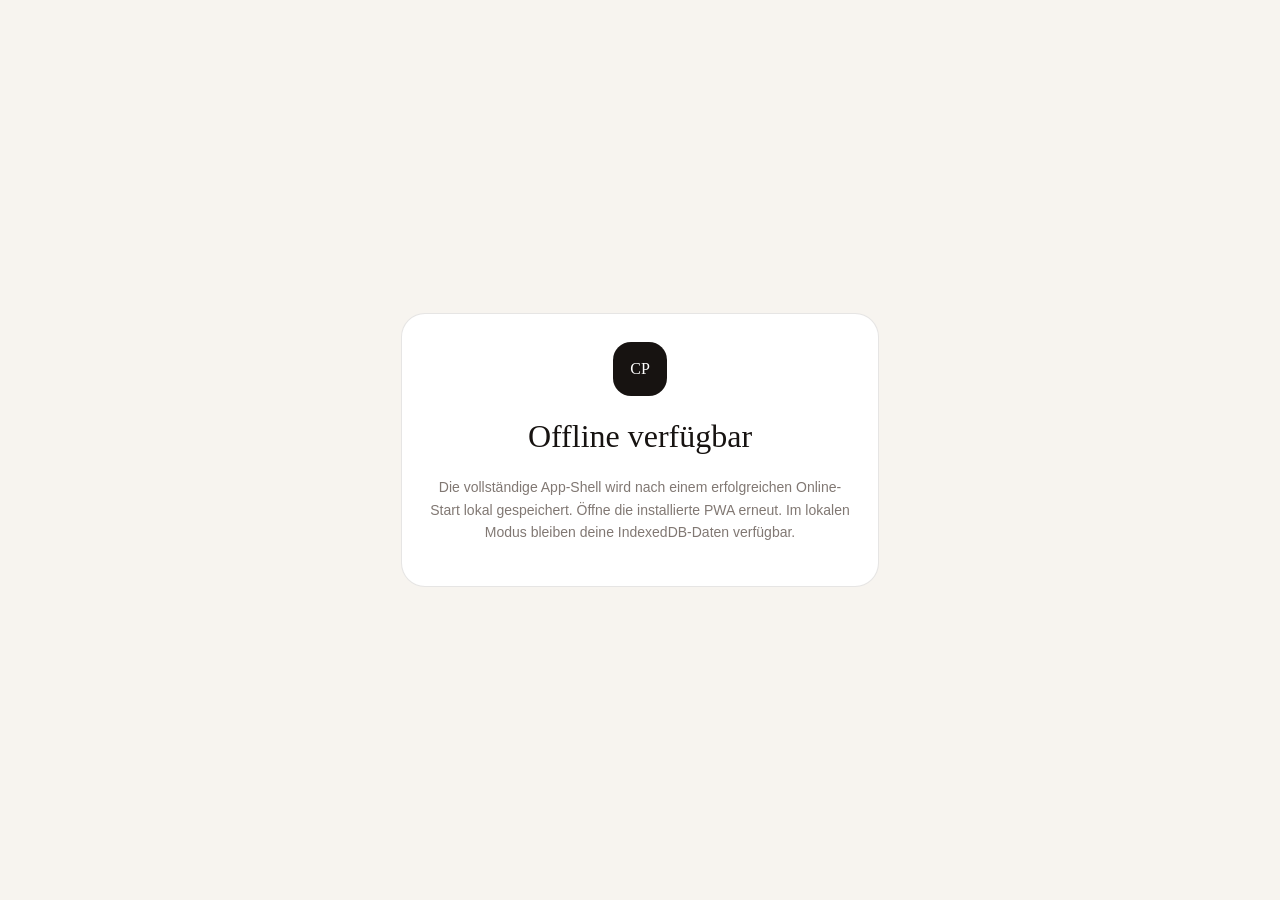
<file: app/static/offline.html>
<!doctype html>
<html lang="de">
<head>
  <meta charset="utf-8">
  <meta name="viewport" content="width=device-width,initial-scale=1,viewport-fit=cover">
  <meta name="theme-color" content="#161312">
  <meta http-equiv="Content-Security-Policy" content="default-src 'self'; style-src 'self'; img-src 'self'; object-src 'none'; base-uri 'self'">
  <title>Chez Philipp · Offline</title>
  <link rel="stylesheet" href="./offline.css">
</head>
<body>
  <div class="offline-card"><div class="offline-mark">CP</div><h1>Offline verfügbar</h1><p>Die vollständige App-Shell wird nach einem erfolgreichen Online-Start lokal gespeichert. Öffne die installierte PWA erneut. Im lokalen Modus bleiben deine IndexedDB-Daten verfügbar.</p></div>
</body>
</html>
</file>
<file: app/static/offline.css>
html,body{margin:0;min-height:100%;background:#f7f4ef;color:#171311}body{min-height:100vh;display:grid;place-items:center;padding:24px;box-sizing:border-box;font-family:-apple-system,BlinkMacSystemFont,"Helvetica Neue",Arial,sans-serif}.offline-card{max-width:420px;padding:28px;border:1px solid rgba(55,43,37,.12);border-radius:24px;background:#fff;text-align:center}.offline-mark{width:54px;height:54px;margin:0 auto 18px;display:grid;place-items:center;border-radius:18px;background:#171311;color:#fff;font-family:Georgia,serif}.offline-card h1{font-family:Georgia,serif;font-weight:500}.offline-card p{color:#817873;line-height:1.6;font-size:14px}
</file>
